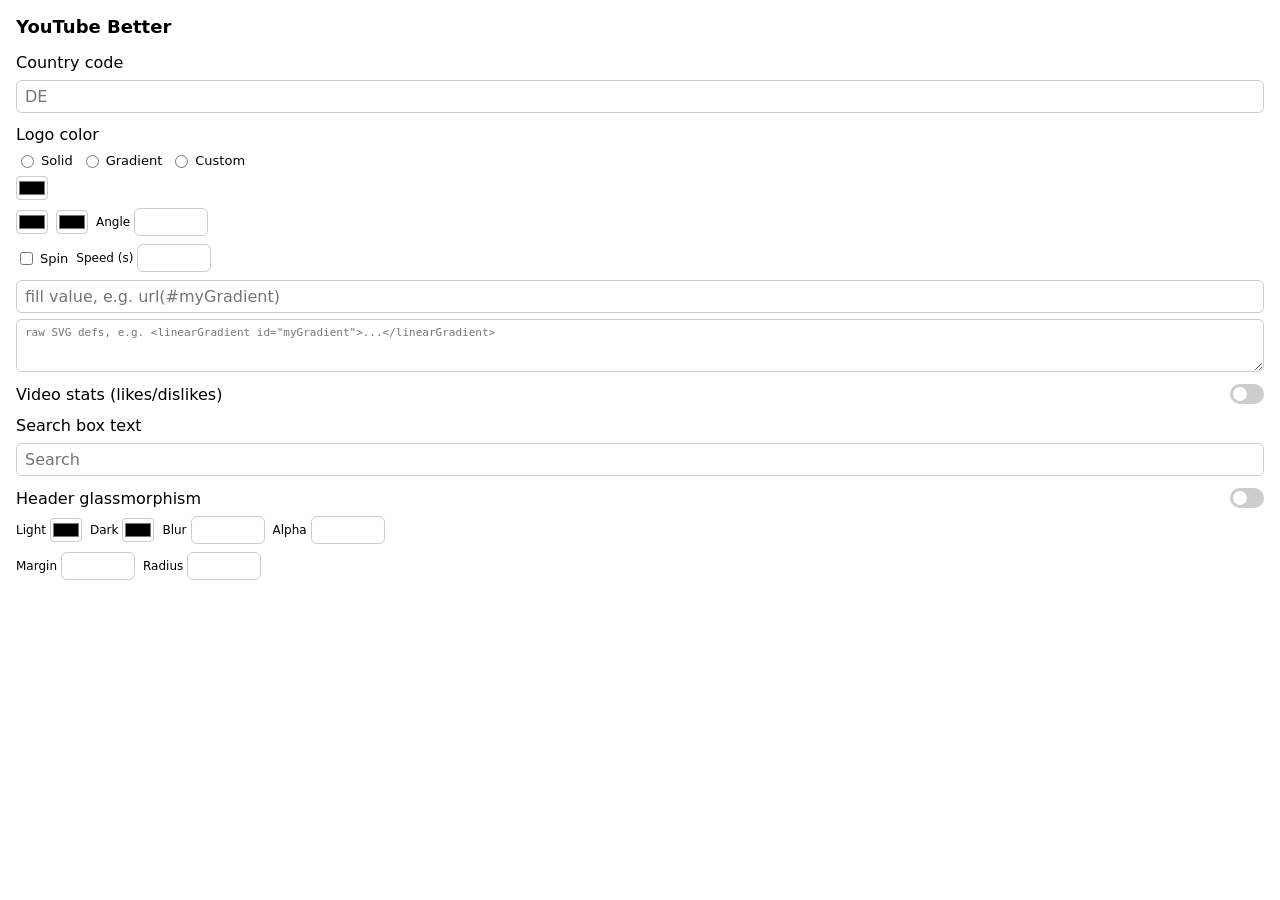
<file: BetterYouTube-1E20/popup.html>
<!DOCTYPE html>
<html>
<head>
  <meta charset="utf-8">
  <link rel="stylesheet" href="popup.css">
  <script type="module" src="popup.js"></script>
</head>
<body>
  <div class="header">YouTube Better</div>

  <div class="setting-item column">
    <label for="regionCode">Country code</label>
    <div class="color-row">
      <input type="text" id="regionCode" class="text-input" placeholder="DE" autocomplete="off" spellcheck="false">
    </div>
  </div>

  <div class="setting-item column">
    <span>Logo color</span>
    <div class="color-row">
      <label class="radio">
        <input type="radio" name="colorMode" id="modeSolid" value="solid">
        Solid
      </label>
      <label class="radio">
        <input type="radio" name="colorMode" id="modeGradient" value="gradient">
        Gradient
      </label>
      <label class="radio">
        <input type="radio" name="colorMode" id="modeCustom" value="custom">
        Custom
      </label>
    </div>
    <div class="color-row" id="solidColors">
      <input type="color" id="solidColor" title="Solid color">
    </div>
    <div class="color-row" id="gradientColors">
      <input type="color" id="gradientColor1" title="Gradient color 1">
      <input type="color" id="gradientColor2" title="Gradient color 2">
      <label class="number-label">
        Angle
        <input type="number" id="gradientAngle" class="text-input number-input" min="0" max="360">
      </label>
    </div>
    <div class="color-row" id="gradientColors2">
      <label class="radio">
        <input type="checkbox" id="gradientAnimate">
        Spin
      </label>
      <label class="number-label">
        Speed (s)
        <input type="number" id="gradientSpeed" class="text-input number-input" min="0.2" max="30" step="0.1">
      </label>
    </div>
    <div class="column-tight" id="customColors">
      <input type="text" id="customFill" class="text-input" placeholder="fill value, e.g. url(#myGradient)" autocomplete="off" spellcheck="false">
      <textarea id="customSvgCode" class="text-input textarea" rows="3" placeholder="raw SVG defs, e.g. &lt;linearGradient id=&quot;myGradient&quot;&gt;...&lt;/linearGradient&gt;" spellcheck="false"></textarea>
    </div>
  </div>

  <div class="setting-item">
    <span>Video stats (likes/dislikes)</span>
    <label class="switch">
      <input type="checkbox" id="dislikesToggle">
      <span class="slider"></span>
    </label>
  </div>

  <div class="setting-item column">
    <label for="searchPlaceholder">Search box text</label>
    <input type="text" id="searchPlaceholder" class="text-input" placeholder="Search" autocomplete="off">
  </div>

  <div class="setting-item column">
    <div class="color-row spread">
      <span>Header glassmorphism</span>
      <label class="switch">
        <input type="checkbox" id="headerGlassToggle">
        <span class="slider"></span>
      </label>
    </div>
    <div class="color-row" id="headerColors">
      <label class="number-label">
        Light
        <input type="color" id="headerColorLight" title="Header color (light theme)">
      </label>
      <label class="number-label">
        Dark
        <input type="color" id="headerColorDark" title="Header color (dark theme)">
      </label>
      <label class="number-label">
        Blur
        <input type="number" id="headerBlur" class="text-input number-input" min="0" max="60">
      </label>
      <label class="number-label">
        Alpha
        <input type="number" id="headerOpacity" class="text-input number-input" min="0" max="1" step="0.05">
      </label>
    </div>
    <div class="color-row" id="headerShape">
      <label class="number-label">
        Margin
        <input type="number" id="headerMargin" class="text-input number-input" min="0" max="60">
      </label>
      <label class="number-label">
        Radius
        <input type="number" id="headerRadius" class="text-input number-input" min="0" max="60">
      </label>
    </div>
  </div>
</body>
</html>
</file>
<file: BetterYouTube-1E20/popup.css>
body {
  font-family: -apple-system, system-ui, sans-serif;
  padding: 16px;
  min-width: 200px;
  margin: 0;
}

.header {
  font-size: 18px;
  font-weight: bold;
  margin-bottom: 16px;
}

.setting-item {
  display: flex;
  align-items: center;
  justify-content: space-between;
  margin-bottom: 12px;
}

.setting-item.column {
  flex-direction: column;
  align-items: stretch;
  gap: 8px;
}

.text-input {
  font: inherit;
  padding: 6px 8px;
  border: 1px solid #ccc;
  border-radius: 6px;
}

.color-row {
  display: flex;
  align-items: center;
  gap: 8px;
}

.color-row .text-input {
  flex: 1;
  min-width: 0;
}

.color-row.spread {
  justify-content: space-between;
}

.radio {
  display: flex;
  align-items: center;
  gap: 4px;
  font-size: 13px;
  cursor: pointer;
}

input[type="color"] {
  width: 32px;
  height: 24px;
  padding: 0;
  border: 1px solid #ccc;
  border-radius: 4px;
  background: none;
  cursor: pointer;
}

.number-label {
  display: flex;
  align-items: center;
  gap: 4px;
  font-size: 12px;
  white-space: nowrap;
}

.number-input {
  width: 56px;
  flex: none;
}

.column-tight {
  display: flex;
  flex-direction: column;
  gap: 6px;
}

.textarea {
  resize: vertical;
  font-family: ui-monospace, monospace;
  font-size: 11px;
}

.switch {
  position: relative;
  display: inline-block;
  width: 34px;
  height: 20px;
}

.switch input {
  opacity: 0;
  width: 0;
  height: 0;
}

.slider {
  position: absolute;
  cursor: pointer;
  top: 0;
  left: 0;
  right: 0;
  bottom: 0;
  background-color: #ccc;
  transition: .4s;
  border-radius: 20px;
}

.slider:before {
  position: absolute;
  content: "";
  height: 14px;
  width: 14px;
  left: 3px;
  bottom: 3px;
  background-color: white;
  transition: .4s;
  border-radius: 50%;
}

input:checked + .slider {
  background-color: #2196F3;
}

input:checked + .slider:before {
  transform: translateX(14px);
}
</file>
